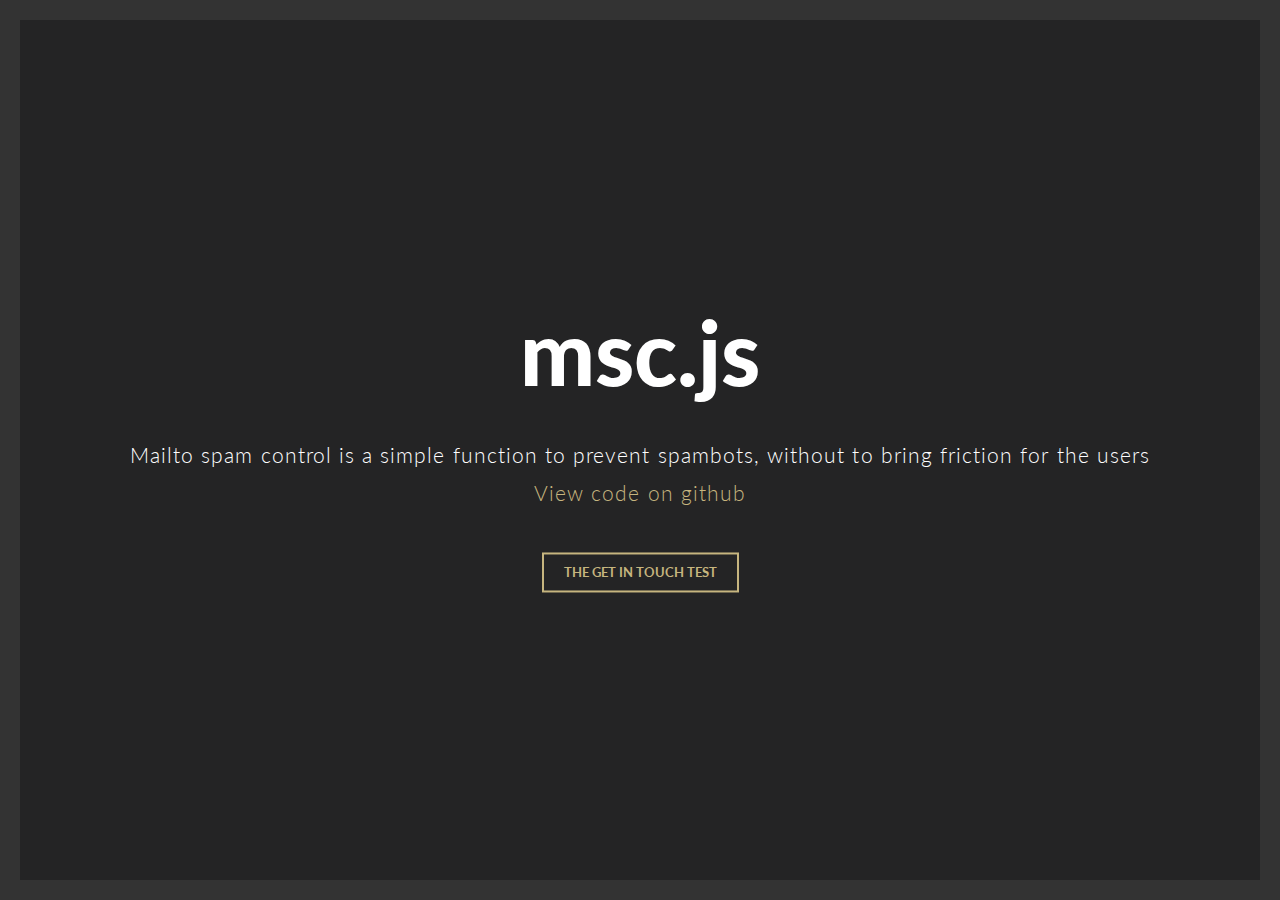
<file: index.html>
<!DOCTYPE html>
<html>
	<head>
		<meta charset="utf-8">
		<meta http-equiv="X-UA-Compatible" content="IE=edge">
		<title>msc.js - Mailto spam control</title>
		<link rel="stylesheet" href="assets/stylesheets/application.css">
		<style type="text/css">
			body { text-align: center;}
		</style>
	</head>
	<body>

		<section  class="centret-container">
			<h1 class="margin-bottom-things">msc.js</h1>
			<p class="margin-bottom-things ">
				Mailto spam control is a simple function to prevent <spam class="italic">spambots</spam>, without to bring friction for the users <a href="https://github.com/Avelar/mailto-spam-control"> View code on github </a>
			</p>

			<!-- Mail to spam control HTML code-->
			<a class="btn btn-centered" href='javascript:spamControl("fortunato.avelar", "gmail.com")' title="Open your default client for e-mail, and send a message to me" rel="nofollow">
				The Get in touch test
			</a>
		</section>
		<script type="text/javascript">
			// mailto spam control javascript code
			function spamControl(usuario,domino) {
				getString = 'mailto:' + usuario + '@' + domino;
				window.location = getString;
			}
		</script>
	</body>
</html>
</file>
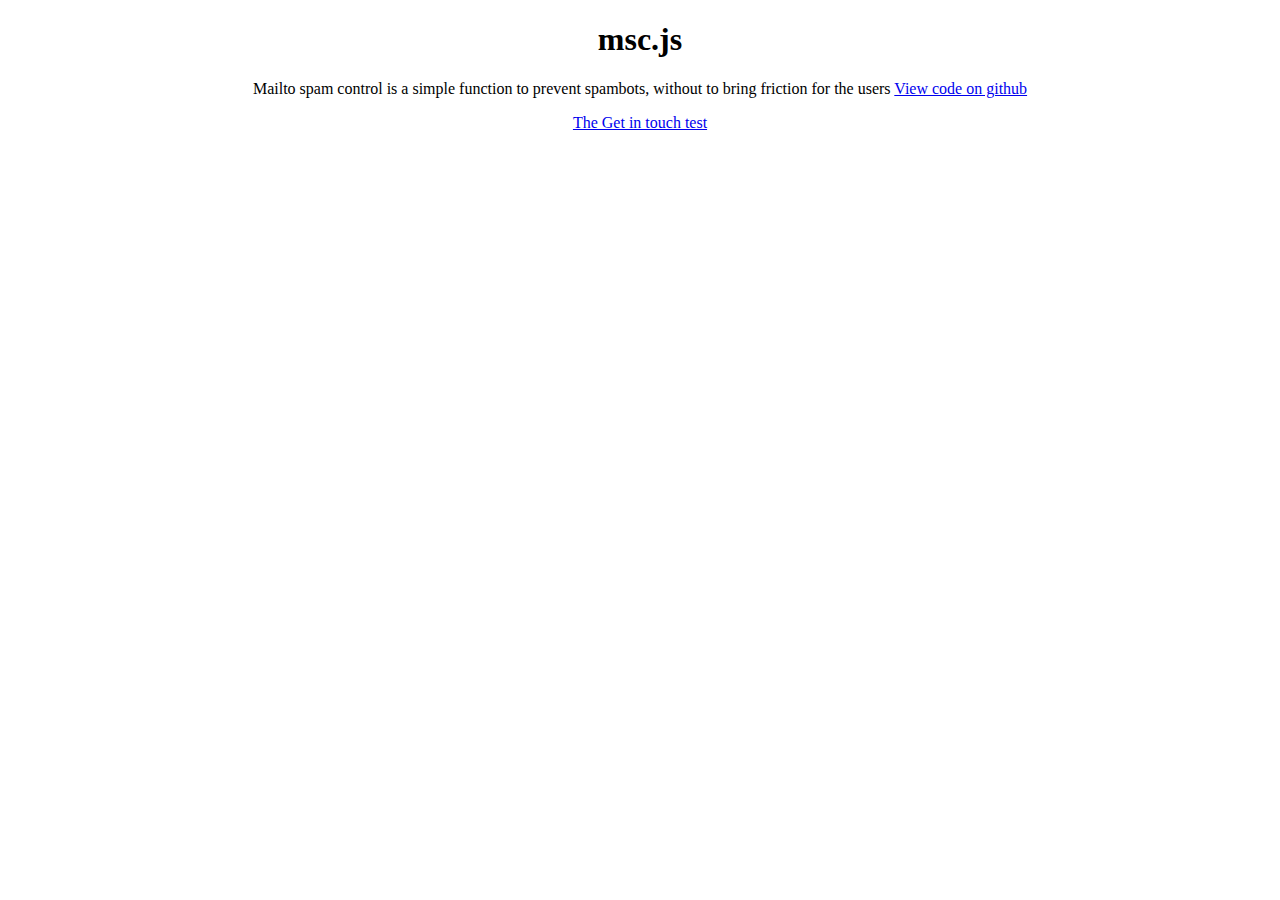
<file: mail-to-span-control.html>
<!DOCTYPE html>
<!--[if lt IE 7]> <html class="lt-ie10 lt-ie9 lt-ie8 lt-ie7" lang="en"> <![endif]-->
<!--[if IE 7]>    <html class="lt-ie10 lt-ie9 lt-ie8" lang="en"> <![endif]-->
<!--[if IE 8]>    <html class="lt-ie10 lt-ie9" lang="en"> <![endif]-->
<!--[if IE 9]>    <html class="lt-ie10 lt-ie9" lang="en"> <![endif]-->
<!--[if gt IE 9]><!--> <html lang="en"> <!--<![endif]-->
<html>
	<head>
		<meta charset="utf-8">
		<meta http-equiv="X-UA-Compatible" content="IE=edge">
		<title>msc.js - Mailto spam control</title>
		<link rel="stylesheet" href="http://avelarfortunato.com/assets/stylesheets/style.css">
		<style type="text/css">
			body { text-align: center;}
		</style>
	</head>
	<body>

		<section  class="centret-container">
			<h1 class="margin-bottom-things">msc.js</h1>
			<p class="margin-bottom-things ">
				Mailto spam control is a simple function to prevent <spam class="italic">spambots</spam>, without to bring friction for the users <a href="https://github.com/Avelar/mailto-spam-control"> View code on github </a>
			</p>

			<!-- Mail to spam control HTML code-->
			<a class="btn btn-centered" href='javascript:spamControl("fortunato.avelar", "gmail.com")' title="Open your default client for e-mail, and send a message to me" rel="nofollow">
				The Get in touch test
			</a>
		</section>
		<script type="text/javascript">
			// mailto spam control javascript code
			function spamControl(usuario,domino) {
				getString = 'mailto:' + usuario + '@' + domino;
				window.location = getString;
			}
		</script>
	</body>
</html>
</file>
<file: assets/stylesheets/application.css>
@import url(http://fonts.googleapis.com/css?family=Lato:300,900);
html {
  box-sizing: border-box;
}
*, *:before, *:after {
  box-sizing: inherit;
}
/*================================================
 * Reset
 * http://meyerweb.com/eric/tools/css/reset/
 * v2.0 | 20110126
 * License: none (public domain)
 *================================================*/
html, body, div, span, applet, object, iframe,
h1, h2, h3, h4, h5, h6, p, blockquote, pre,
a, abbr, acronym, address, big, cite, code,
del, dfn, em, img, ins, kbd, q, s, samp,
small, strike, strong, sub, sup, tt, var,
b, u, i, center,
dl, dt, dd, ol, ul, li,
fieldset, form, label, legend,
table, caption, tbody, tfoot, thead, tr, th, td,
article, aside, canvas, details, embed,
figure, figcaption, footer, header, hgroup,
menu, nav, output, ruby, section, summary,
time, mark, audio, video {
	margin: 0;
	padding: 0;
	border: 0;
	font-size: 100%;
	font: inherit;
	vertical-align: baseline;
}
/* HTML5 display-role reset for older browsers */
article, aside, details, figcaption, figure,
footer, header, hgroup, menu, nav, section {
	display: block;
}
body {
	line-height: 1;
}
ol, ul {
	list-style: none;
}
blockquote, q {
	quotes: none;
}
blockquote:before, blockquote:after,
q:before, q:after {
	content: '';
	content: none;
}
table {
	border-collapse: collapse;
	border-spacing: 0;
}
::selection { background: #ddcb8c; }
::-moz-selection { background: #ddcb8c; }

.viewport-height {
	height: 100vh;
}

/*================================================
 *	Stylesheets
 *	Base and Layout
 *================================================*/

html, body {
	height: 100%;
}

body {
	font: 1em/1.8 'Lato', sans-serif;
	font-weight: 300;
	/*color: #4d4d4d;*/
	color: #fff;
	background: #242425;
	border: 20px solid #333;
}

.content {
	margin: 0;
	margin-left: 20%;
  position: relative;
  top: 50%;
	transform: translateY(-50%);
}

.header,
.section,
.footer {
	max-width: 500px;
	display: block;
}

.footer {
	bottom:0;
	height: 40px;
	left:20%;
	margin-top: 100px;
	position:absolute;
	width: 100%;
}

.display-hidden {
	display: none;
}

.label-name-work {
	font-size: .8em;
	font-weight: 100;
	letter-spacing: .1em;
	left: -50px;
	position: absolute;
	top: 38%;
	height: 10px;
	-webkit-transform: rotate(-90deg);
		 -moz-transform: rotate(-90deg);
					transform: rotate(-90deg);
		  -ms-transform: rotate(-90deg);
}

/*================================================
 *	typography
 *================================================*/
.header-content-title,
h1 {
	font-size: 5.563em;
	font-weight: 900;
	line-height: 1;
}

h2 {
	font-weight: 400;
}

hr {
	-moz-box-sizing: content-box;
	box-sizing: content-box;
	height: 0;
}

.horizontal-rule {
	border: 0;
	border-top: 2px solid #c6b57f;
	width: 150px;
	height: 1px;
	display: block;
	margin: 40px 0;
}

p {
	font-size: 1.313em;
	letter-spacing: 0.05em;
}

.small {
  font-size: 0.8em;
  color: #444444;
}

.margin-bottom-things {
	margin-bottom: 40px;
}

/*================================================
 *	links, buttons and navegation
 *================================================*/

a.btn {
	color: #c6b57f;
}
.btn {
	font-size: .8em;
	border: 2px solid #c6b57f;
	color: #c6b57f;
	font-weight: bold;
	padding: 15px 20px;
	text-transform: uppercase;
}

.btn:hover {
	border: 2px solid #4d4d4d;
	color: #4d4d4d;
}

a {
	color: #c6b57f;
	display: inline-block;
	text-decoration: none;
	line-height: 0.5;
	-webkit-transition: color 0.2s linear;
		 -moz-transition: color 0.2s linear;
					transition: color 0.2s linear;
}

a:hover {
	color: #4d4d4d;
	border-bottom: 0;
}

.nav {
	margin-top: 20px;
}
.nav a {
	border-bottom: 1px solid #444;
	padding-bottom: 8px;
	font-size: 0.7em;
	text-transform: uppercase;
}

.nav .nav-link:after {
	content: " / ";
	color: #444;
	margin: 0 8px;
}

/*================================================
 *	works - landing
 *================================================*/
.crop-works-continer {
	max-width: 704px;
	position: absolute;
	right: 0;
	bottom: 0;
}

.centret-container {
	width: 100%;
	display: inline-block;
	position: absolute;
	/*align center of page responsiiive*/
	top: 50%;
	left: 50%;
	margin-right: -50%;
	transform: translate(-50%, -50%);
	padding: 0 10%;
}

/*================================================
 *	Responsive
 *================================================*/

@media only screen and (min-device-width : 320px) and (max-device-width : 480px) {

	.header-content .title {
		font-size: 2em;
	}
	.header,
	.section,
	.footer {
		width: 85%;
	}
	.header {
		padding-top: 40px;
	}
	.content {
    margin: 10%;
	}
}

@media only screen and (min-device-width : 768px) and (max-device-width : 1024px) {
	.header,
	.section,
	.footer {
		width: 85%;
	}

	.header-content .title{
		font-size: 1.8em;
		line-height: 1.5
	}
}
</file>
